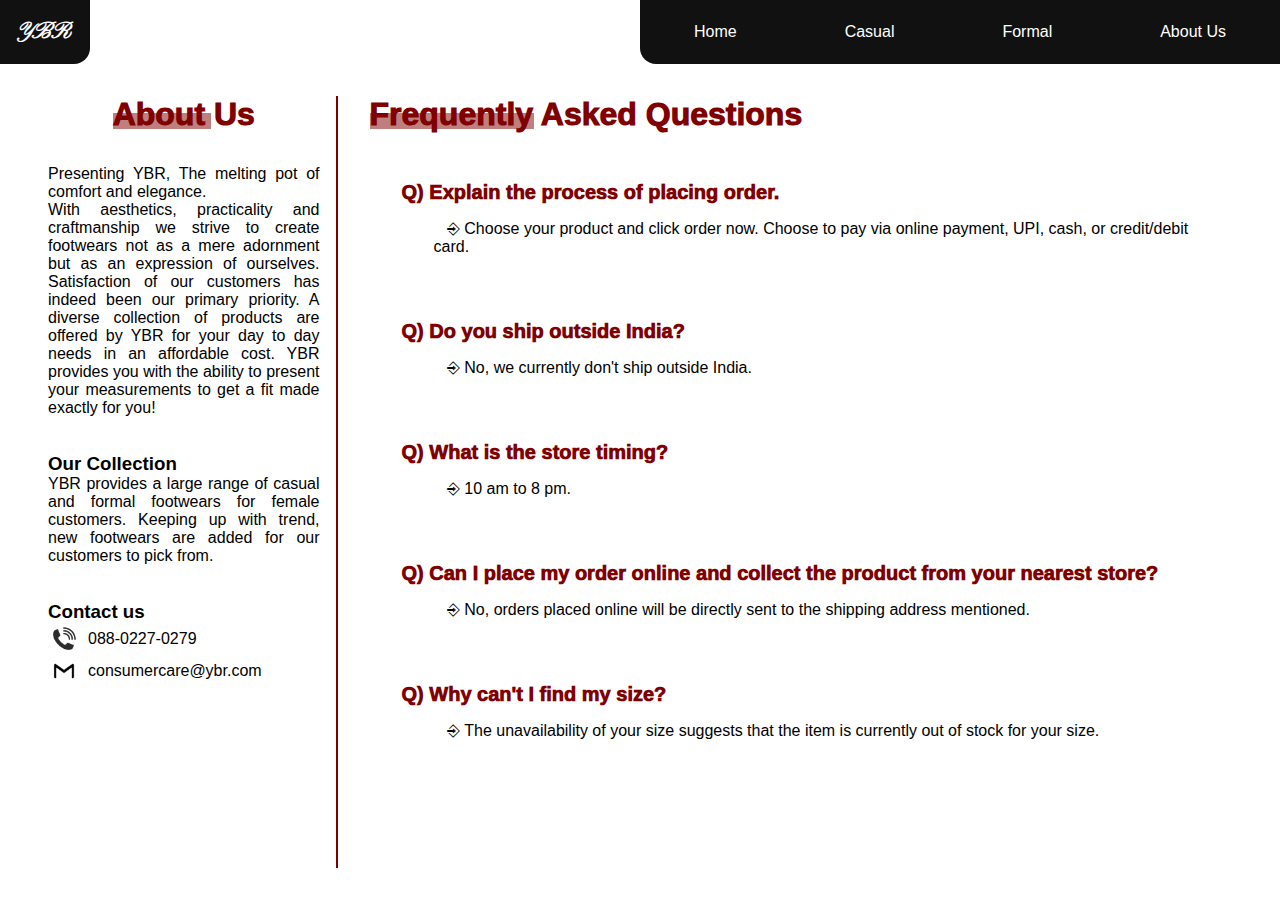
<file: aboutus/index.html>
<!DOCTYPE html>
<html lang="en">
  <head>
    <meta charset="UTF-8" />
    <meta name="viewport" content="width=device-width, initial-scale=1.0" />
    <title>YBR</title>
    <link rel="stylesheet" href="./index.css" />
  </head>
  <body>
    <div class="nav">
      <div class="left">
        <div class="logo">YBR</div>
      </div>
      <div class="right">
        <a class="item" href="/">Home</a>
        <a class="item" href="/casual">Casual</a>
        <a class="item" href="/formal">Formal</a>
        <a class="item active" href="/aboutus">About Us</a>
      </div>
    </div>

    <div class="aboutus">
      <div class="left">
        <div class="head">About Us</div>
        <div class="content">
          Presenting YBR, The melting pot of comfort and elegance. <br />
          With aesthetics, practicality and craftmanship we strive to create
          footwears not as a mere adornment but as an expression of ourselves.
          Satisfaction of our customers has indeed been our primary priority. A
          diverse collection of products are offered by YBR for your day to day
          needs in an affordable cost. YBR provides you with the ability to
          present your measurements to get a fit made exactly for you!<br /><br /><br />

          <h3>Our Collection</h3>
          <p>
            YBR provides a large range of casual and formal footwears for female
            customers. Keeping up with trend, new footwears are added for our
            customers to pick from.
          </p>
          <br /><br />
          <h3>Contact us</h3>
          <div class="Contacts">
            <div class="Contact">
              <img
                src="/assets/phhhooo.jpeg"
                alt="phone"
                height="32px"
                width="32px"
              />
              <span>088-0227-0279</span>
            </div>
            <div class="Contact">
              <img
                src="/assets/gmaaaaaaail.webp"
                alt="gmail"
                height="32px"
                width="32px"
              />
              <span>consumercare@ybr.com</span>
            </div>
          </div>
        </div>
      </div>
      <div class="sep"></div>
      <div class="right">
        <div class="headright">Frequently Asked Questions</div>
        <div class="contentright" id="faqs">
          <div class="faq">
            <div class="question">
              <div class="text">Q) Explain the process of placing order.</div>
            </div>
            <div class="answer">
              &nbsp;&nbsp; ⎆&nbsp;Choose your product and click order now.
              Choose to pay via online payment, UPI, cash, or credit/debit card.
            </div>
          </div>

          <div class="faq">
            <div class="question">
              <div class="text">Q) Do you ship outside India?</div>
            </div>
            <div class="answer">
              &nbsp;&nbsp; ⎆&nbsp;No, we currently don't ship outside India.
            </div>
          </div>

          <div class="faq">
            <div class="question">
              <div class="text">Q) What is the store timing?</div>
            </div>
            <div class="answer">&nbsp;&nbsp; ⎆&nbsp;10 am to 8 pm.</div>
          </div>

          <div class="faq">
            <div class="question">
              <div class="text">
                Q) Can I place my order online and collect the product from your
                nearest store?
              </div>
            </div>
            <div class="answer">
              &nbsp;&nbsp; ⎆&nbsp;No, orders placed online will be directly sent
              to the shipping address mentioned.
            </div>
          </div>

          <div class="faq">
            <div class="question">
              <div class="text">Q) Why can't I find my size?</div>
            </div>
            <div class="answer">
              &nbsp;&nbsp; ⎆&nbsp;The unavailability of your size suggests that
              the item is currently out of stock for your size.
            </div>
          </div>
        </div>
      </div>
    </div>
  </body>
</html>
</file>
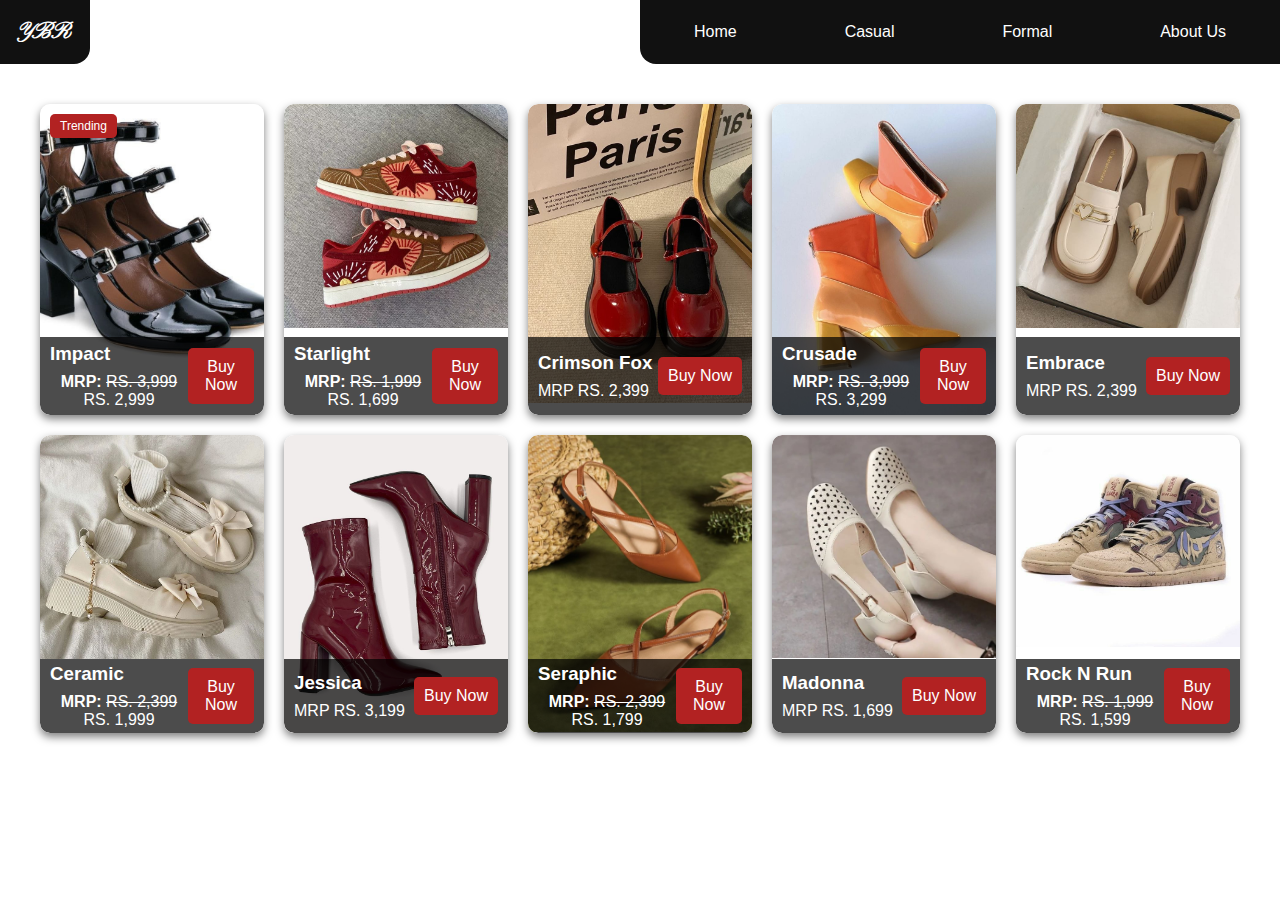
<file: casual/index.html>
<!DOCTYPE html>
<html lang="en">
  <head>
    <meta charset="UTF-8" />
    <meta name="viewport" content="width=device-width, initial-scale=1.0" />
    <title>Casual Products</title>
    <link rel="stylesheet" href="./casualStyles.css" />
  </head>
  <body>
    <div class="nav">
      <div class="left">
        <div class="logo">YBR</div>
      </div>
      <div class="right">
        <a class="item" href="/">Home</a>
        <a class="item" href="/casual">Casual</a>
        <a class="item" href="/formal">Formal</a>
        <a class="item active" href="/aboutus">About Us</a>
      </div>
    </div>
    <main>
      <div class="product-grid">
        <div class="product">
          <img src="./../../assets/casual1.jpg" alt="Impact" />
          <div class="label">Trending</div>
          <div class="info">
            <div class="content">
              <h3>Impact</h3>
              <p><strong>MRP: </strong><s>RS. 3,999</s> RS. 2,999</p>
              <div class="subcontent">
                <p><strong>Available Sizes:</strong> 4,5,6,7,9,10,11</p>
                <p>
                  <strong>Available Colors:</strong> Brown, Red, Blue, Black, Green
                </p>
              </div>
            </div>
            <button class="buy">Buy Now</button>
          </div>
        </div>

        <div class="product">
          <img src="./../../assets/casual2.jpg" alt="Starlight" />
          <div class="info">
            <div class="content">
              <h3>Starlight</h3>
              <p><strong>MRP: </strong><s>RS. 1,999</s> RS. 1,699</p>
              <div class="subcontent">
                <p><strong>Available Sizes:</strong> 4,5,6,7,9,10,11</p>
                <p><strong>Available Colors:</strong>Red, Pink, White, Black</p>
              </div>
            </div>
            <button class="buy">Buy Now</button>
          </div>
        </div>

        <div class="product">
          <img src="./../../assets/casual3.jpg" alt="Crimson Fox" />
          <div class="info">
            <div class="content">
              <h3>Crimson Fox</h3>
              <p>MRP RS. 2,399</p>
              <div class="subcontent">
                <p><strong>Available Sizes:</strong>4,5,6,7,9,10,11</p>
                <p><strong>Available Colors:</strong> Brown, Red, Yellow, Grey</p>
              </div>
            </div>
            <button class="buy">Buy Now</button>
          </div>
        </div>

        <div class="product">
          <img src="./../../assets/casual4.jpg" alt="Crusade" />
          <div class="info">
            <div class="content">
              <h3>Crusade</h3>
              <p><strong>MRP: </strong><s>RS. 3,999</s> RS. 3,299</p>
              <div class="subcontent">
                <p><strong>Available Sizes:</strong>4,5,6,7,9,10,11</p>
                <p><strong>Available Colors:</strong> Peach, Blue, Black, White</p>
              </div>
            </div>
            <button class="buy">Buy Now</button>
          </div>
        </div>

        <div class="product">
          <img src="./../../assets/casual5.jpg" alt="Embrace" />
          <div class="info">
            <div class="content">
              <h3>Embrace</h3>
              <p>MRP RS. 2,399</p>
              <div class="subcontent">
                <p><strong>Available Sizes:</strong>4,5,6,7,9,10,11</p>
                <p><strong>Available Colors:</strong>  Black, Green, White</p>
              </div>
            </div>
            <button class="buy">Buy Now</button>
          </div>
        </div>

        <div class="product">
          <img src="./../../assets/casual6.jpg" alt="Ceramic" />
          <div class="info">
            <div class="content">
              <h3>Ceramic</h3>
              <p><strong>MRP: </strong><s>RS. 2,399</s> RS. 1,999</p>
              <div class="subcontent">
                <p><strong>Available Sizes:</strong>4,5,6,7,9,10,11</p>
                <p><strong>Available Colors:</strong>White, Gold, Silver, Black</p>
              </div>
            </div>
            <button class="buy">Buy Now</button>
          </div>
        </div>

        <div class="product">
          <img src="./../../assets/casual7.jpg" alt="Jessica" />
          <div class="info">
            <div class="content">
              <h3>Jessica</h3>
              <p>MRP RS. 3,199</p>
              <div class="subcontent">
                <p><strong>Available Sizes:</strong>4,5,6,7,9,10,11</p>
                <p><strong>Available Colors:</strong> Brown, Red, Black, Blue</p>
              </div>
            </div>
            <button class="buy">Buy Now</button>
          </div>
        </div>

        <div class="product">
          <img src="./../../assets/casual8.jpg" alt="Seraphic" />
          <div class="info">
            <div class="content">
              <h3>Seraphic</h3>
              <p><strong>MRP: </strong><s>RS. 2,399</s> RS. 1,799</p>
              <div class="subcontent">
                <p><strong>Available Sizes:</strong>4,5,6,7,9,10,11</p>
                <p><strong>Available Colors:</strong>Brown, Blue, Pink, Black</p>
              </div>
            </div>
            <button class="buy">Buy Now</button>
          </div>
        </div>

        <div class="product">
          <img src="./../../assets/casual9.jpg" alt="Madonna" />
          <div class="info">
            <div class="content">
              <h3>Madonna</h3>
              <p>MRP RS. 1,699</p>
              <div class="subcontent">
                <p><strong>Available Sizes:</strong>4,5,6,7,9,10,11</p>
                <p><strong>Available Colors:</strong> White, Black</p>
              </div>
            </div>
            <button class="buy">Buy Now</button>
          </div>
        </div>

        <div class="product">
          <img src="./../../assets/casual10.jpg" alt="Rock N Run" />
          <div class="info">
            <div class="content">
              <h3>Rock N Run</h3>
              <p><strong>MRP: </strong><s>RS. 1,999</s> RS. 1,599</p>
              <div class="subcontent">
                <p><strong>Available Sizes:</strong>4,5,6,7,9,10,11</p>
                <p><strong>Available Colors:</strong> Peach, Grey, Blue, Black</p>
              </div>
            </div>
            <button class="buy">Buy Now</button>
          </div>
        </div>
      </div>
    </main>
  </body>
</html>
</file>
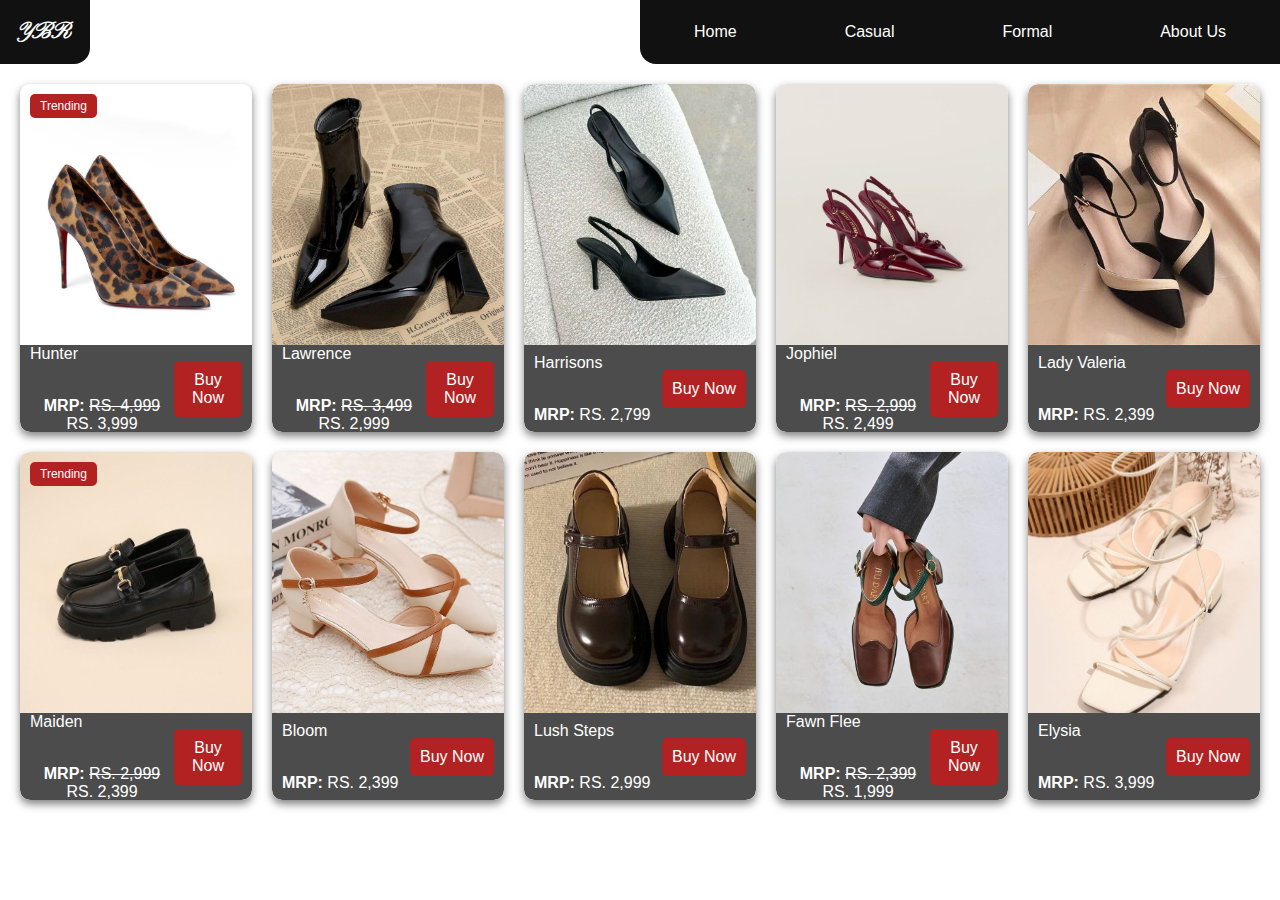
<file: formal/index.html>
<!DOCTYPE html>
<html lang="en">
  <head>
    <meta charset="UTF-8" />
    <meta name="viewport" content="width=device-width, initial-scale=1.0" />
    <link rel="stylesheet" href="./formalStyles.css" />
    <title>Formal Shoes</title>
  </head>
  <body>
    <div class="nav">
      <div class="left">
        <div class="logo">YBR</div>
      </div>
      <div class="right">
        <a class="item" href="/">Home</a>
        <a class="item" href="/casual">Casual</a>
        <a class="item" href="/formal">Formal</a>
        <a class="item active" href="/aboutus">About Us</a>
      </div>
    </div>
    <main>
      <div class="product-grid">
        <div class="product trending">
          <img src="../../assets/2.jpg" alt="Hunter" />
          <div class="info">
            <div class="content">
              <span>Hunter</span>
              <br />
              <span><strong>MRP:</strong> <s>RS. 4,999</s> RS. 3,999</span>
              <div class="subcontent">
                <p><strong>Available Sizes:</strong>4,5,6,7,9,10,11</p>
                <p><strong>Available Colors:</strong> Black, Grey</p>
              </div>
            </div>
            <button class="buy">Buy Now</button>
          </div>
        </div>
        <div class="product">
          <img src="../../assets/formal2.jpg" alt="Lawrence" />
          <div class="info">
            <div class="content">
              <span>Lawrence</span>
              <br />
              <span><strong>MRP:</strong> <s>RS. 3,499</s> RS. 2,999</span>
              <div class="subcontent">
                <p><strong>Available Sizes:</strong>4,5,6,7,9,10,11</p>
                <p><strong>Available Colors:</strong>Black, Blue, Navy</p>
              </div>
            </div>
            <button class="buy">Buy Now</button>
          </div>
        </div>
        <div class="product">
          <img src="../../assets/formal3.jpg" alt="Harrisons" />
          <div class="info">
            <div class="content">
              <span>Harrisons</span>
              <br />
              <span><strong>MRP:</strong> RS. 2,799</span>
              <div class="subcontent">
                <p><strong>Available Sizes:</strong>4,5,6,7,9,10,11</p>
                <p><strong>Available Colors:</strong>Black, Beige, Brown</p>
              </div>
            </div>
            <button class="buy">Buy Now</button>
          </div>
        </div>
        <div class="product">
          <img src="../../assets/formal4.jpg" alt="Jophiel" />
          <div class="info">
            <div class="content">
              <span>Jophiel</span>
              <br />
              <span><strong>MRP:</strong> <s>RS. 2,999</s> RS. 2,499</span>
              <div class="subcontent">
                <p><strong>Available Sizes:</strong>4,5,6,7,9,10,11</p>
                <p><strong>Available Colors:</strong>Brown, White, Cream</p>
              </div>
            </div>
            <button class="buy">Buy Now</button>
          </div>
        </div>
        <div class="product">
          <img src="../../assets/formal5.jpg" alt="Lady Valeria" />
          <div class="info">
            <div class="content">
              <span>Lady Valeria</span>
              <br />
              <span><strong>MRP:</strong> RS. 2,399</span>
              <div class="subcontent">
                <p><strong>Available Sizes:</strong>4,5,6,7,9,10,11</p>
                <p><strong>Available Colors:</strong>Brown, Red, Maroon</p>
              </div>
            </div>
            <button class="buy">Buy Now</button>
          </div>
        </div>
        <div class="product trending">
          <img src="../../assets/formal6.jpg" alt="Maiden" />
          <div class="info">
            <div class="content">
              <span>Maiden</span>
              <br />
              <span><strong>MRP:</strong> <s>RS. 2,999</s> RS. 2,399</span>
              <div class="subcontent">
                <p><strong>Available Sizes:</strong>4,5,6,7,9,10,11</p>
                <p><strong>Available Colors:</strong> Black, Green, Olive</p>
              </div>
            </div>
            <button class="buy">Buy Now</button>
          </div>
        </div>
        <div class="product">
          <img src="../../assets/formal7.jpg" alt="Bloom" />
          <div class="info">
            <div class="content">
              <span>Bloom</span>
              <br />
              <span><strong>MRP:</strong> RS. 2,399</span>
              <div class="subcontent">
                <p><strong>Available Sizes:</strong>4,5,6,7,9,10,11</p>
                <p><strong>Available Colors:</strong>Beige, Pink, Peach</p>
              </div>
            </div>
            <button class="buy">Buy Now</button>
          </div>
        </div>
        <div class="product">
          <img src="../../assets/formal8.jpg" alt="Lush Steps" />
          <div class="info">
            <div class="content">
              <span>Lush Steps</span>
              <br />
              <span><strong>MRP:</strong> RS. 2,999</span>
              <div class="subcontent">
                <p><strong>Available Sizes:</strong>4,5,6,7,9,10,11</p>
                <p><strong>Available Colors:</strong> Black, Yellow, Mustard</p>
              </div>
            </div>
            <button class="buy">Buy Now</button>
          </div>
        </div>
        <div class="product">
          <img src="../../assets/formal9.jpg" alt="Fawn Flee" />
          <div class="info">
            <div class="content">
              <span>Fawn Flee</span>
              <br />
              <span><strong>MRP:</strong> <s>RS. 2,399</s> RS. 1,999</span>
              <div class="subcontent">
                <p><strong>Available Sizes:</strong> 4,5,6,7,9,10,11</p>
                <p><strong>Available Colors:</strong> Tan, Light Brown</p>
              </div>
            </div>
            <button class="buy">Buy Now</button>
          </div>
        </div>
        <div class="product">
          <img src="../../assets/formal10.jpg" alt="Elysia" />
          <div class="info">
            <div class="content">
              <span>Elysia</span>
              <br />
              <span><strong>MRP:</strong> RS. 3,999</span>
              <div class="subcontent">
                <p><strong>Available Sizes:</strong>4,5,6,7,9,10,11</p>
                <p><strong>Available Colors:</strong>White, Purple, Lavender</p>
              </div>
            </div>
            <button class="buy">Buy Now</button>
          </div>
        </div>
      </div>
    </main>
    <script>
      function setActive(link) {
        const links = document.querySelectorAll(".nav-link");
        links.forEach((l) => l.classList.remove("active"));
        link.classList.add("active");
      }
    </script>
  </body>
</html>
</file>
<file: aboutus/index.css>
@import url("https://fonts.googleapis.com/css2?family=Pinyon+Script&display=swap");
@import url('https://fonts.googleapis.com/css2?family=Ballet:opsz@16..72&family=Pinyon+Script&display=swap');

*,
*::after,
*::before {
  box-sizing: border-box;
  padding: 0;
  margin: 0;
  font-family: "Lucida Sans", "Lucida Sans Regular", "Lucida Grande",
    "Lucida Sans Unicode", Geneva, Verdana, sans-serif;
}

html,
body {
  height: 100%;
  width: 100%;
}

.nav {
  height: 64px;
  width: 100%;
  display: flex;
  flex-direction: row;
  justify-content: space-between;
  align-items: center;
}

.nav .left,
.nav .right {
  height: 64px;
  width: 50%;
  display: flex;
  flex-direction: row;
  justify-content: space-around;
  align-items: center;
  background-color: rgb(17, 17, 17);
  color: white;
  border-bottom-left-radius: 16px;
}

.nav .left {
  width: 7%;
  min-width: 64px;
  border-bottom-right-radius: 16px;
  border-bottom-left-radius: 0;
}

.nav .left .logo {
  border-bottom-right-radius: 16px;
  font-family: "Pinyon Script", cursive;
  font-optical-sizing: auto;
  font-weight: 900;
  font-style: normal;
  font-size: 24px;
}

.nav .right .item {
  text-decoration: none;
  color: white;
  position: relative;
}

.nav .right .item::after {
  content: "";
  background-color: white;
  height: 2px;
  width: 0%;
  transition: 0.2s;
  position: absolute;
  left: 0;
  bottom: 0;
}

.nav .right .item:hover::after {
  width: 100%;
}


.aboutus{
    width: 100%;
    height: calc(100% - 64px);
    display:flex;
    flex-direction:row;
    justify-content: center;
    align-items: flex-start;
    padding: 32px;
}

.aboutus .left{
    width: 25%;
    display: flex;
    flex-direction: column;
    gap: 32px;
    justify-content: center;
    align-items: center;
    padding-left: 16px;
    padding-right: 16px;
}

.aboutus .left .head{
    font-size: 32px;
    font-weight: 1000;
    color: #800000;
    position: relative;
}

.aboutus .left .head::after {
    content: "";
    background-color: #80000080;
    height: 16px;
    width: 69%;
    position: absolute;
    bottom: 4px;
    left: 0;
}

.aboutus .left .content{
    font-size: 16px;
    font-weight: 400;
    color: #000000;
    text-align: justify;
}

.aboutus .sep{
    width: 2px;
    height: 100%;
    background-color: #800000;
}

.aboutus .right{
    width: 75%;
    display: flex;
    flex-direction: column;
    gap: 32px;
    justify-content: flex-start;
    align-items: flex-start;
    padding-left: 32px;
    padding-right: 16px;
}

.aboutus .right .headright{
    font-size: 32px;
    font-weight: 1000;
    color: #800000;
    position: relative;
}

.aboutus .right .headright::after {
    content: "";
    background-color: #80000080;
    height: 16px;
    width: 38%;
    position: absolute;
    bottom: 4px;
    left: 0;
}

.aboutus .right .contentright{
    font-size: 16px;
    font-weight: 400;
    color: #000000;
}

.Contacts .Contact {
    display: flex;
    flex-direction: row;
    justify-content: space-evenly;
    align-items: center;
    gap:8px;
 }

.Contacts .Contact {
   justify-content: flex-start;
   
}

#faqs {
    display: flex;
    flex-direction: column;
    gap: 32px;
    justify-content: center;
    align-items: center;
    padding-left: 16px;
    padding-right: 16px;
    width: 100%;
}

#faqs .faq {
    width: 100%;
    display: flex;
    flex-direction: column;
    gap: 16px;
    justify-content: flex-start;
    align-items: flex-start;
    padding: 16px;
    border-radius: 16px;
}

#faqs .faq .question {
    font-size: 20px;
    font-weight: 1000;
    color: #800000;
    cursor: pointer;
    position: relative;
    display: flex;
    flex-direction: row;
    justify-content: flex-start;
    align-items: center;
    gap: 8px;
}

#faqs .faq .question::after {
    content: "";
    background-color: #800000;
    height: 2px;
    width: 0%;
    transition: 250ms;
    position: absolute;
    bottom: 0;
    left: 0;
}

#faqs .faq .question:hover::after {
    width: 20px;
}

#faqs .faq .answer {
    font-size: 16px;
    font-weight: 400;
    height: auto;
    transition: 250ms;
    color: #000000;
    padding-left: 32px;
}

#faqs .faq .answer.hide {
    /* height: fit-content; */
    font-size: 0;
}
</file>
<file: casual/casualStyles.css>
@import url("https://fonts.googleapis.com/css2?family=Pinyon+Script&display=swap");
@import url('https://fonts.googleapis.com/css2?family=Ballet:opsz@16..72&family=Pinyon+Script&display=swap');

*,
*::after,
*::before {
  box-sizing: border-box;
  padding: 0;
  margin: 0;
  font-family: "Lucida Sans", "Lucida Sans Regular", "Lucida Grande",
    "Lucida Sans Unicode", Geneva, Verdana, sans-serif;
}

html,
body {
  height: 100%;
  width: 100%;
}

.nav {
  height: 64px;
  width: 100%;
  display: flex;
  flex-direction: row;
  justify-content: space-between;
  align-items: center;
}

.nav .left,
.nav .right {
  height: 64px;
  width: 50%;
  display: flex;
  flex-direction: row;
  justify-content: space-around;
  align-items: center;
  background-color: rgb(17, 17, 17);
  color: white;
  border-bottom-left-radius: 16px;
}

.nav .left {
  width: 7%;
  min-width: 64px;
  border-bottom-right-radius: 16px;
  border-bottom-left-radius: 0;
}

.nav .left .logo {
  border-bottom-right-radius: 16px;
  font-family: "Pinyon Script", cursive;
  font-optical-sizing: auto;
  font-weight: 900;
  font-style: normal;
  font-size: 24px;
}

.nav .right .item {
  text-decoration: none;
  color: white;
  position: relative;
}

.nav .right .item::after {
  content: "";
  background-color: white;
  height: 2px;
  width: 0%;
  transition: 0.2s;
  position: absolute;
  left: 0;
  bottom: 0;
}

.nav .right .item:hover::after {
  width: 100%;
}

main {
  padding: 20px;
}

.product-grid {
  display: grid;
  grid-template-columns: repeat(5, 1fr);
  gap: 20px;
  padding: 20px;
}

.product {
  position: relative;
  overflow: hidden;
  border-radius: 10px;
  box-shadow: 0 4px 8px rgba(0, 0, 0, 0.5);
  transition: transform 0.3s;
  background-color: white;
}

.product:hover {
  transform: scale(1.05);
}

.product:hover .info {
    background-color: rgba(0, 0, 0, 0.9);
    height: 60%;
}

.product:hover .info .content .subcontent, .product:hover .info .content .subcontent p {
    display: flex;
    flex-direction: column;
    gap: 8px;
    justify-content: flex-start;
    align-items: flex-start;
}

.product img {
  width: 100%;
  height: auto;
  object-fit: cover;
  display: block;
  border-radius: 10px 10px 0 0;
}

.label {
  position: absolute;
  top: 10px;
  left: 10px;
  background-color: #b22222;
  color: white;
  padding: 5px 10px;
  font-size: 12px;
  border-radius: 5px;
}

.info {
  background-color: rgba(0, 0, 0, 0.7);
  color: white;
  padding: 10px;
  text-align: center;
  position: absolute;
  bottom: 0;
  width: 100%;
  height: 25%;
  border-radius: 0 0 10px 10px;
  display: flex;
  flex-direction: row;
  justify-content: space-between;
  align-items: center;
  transition: 250ms;
}

.info .content {
    display: flex;
    flex-direction: column;
    gap: 8px;
    justify-content: flex-start;
    align-items: flex-start;
}

.info .content .subcontent {
    display: none;
}

.info .buy {
    all:unset;
    background-color: #b22222;
    color: white;
    padding: 10px;
    border-radius: 5px;
    cursor: pointer;
}
</file>
<file: formal/formalStyles.css>
@import url("https://fonts.googleapis.com/css2?family=Pinyon+Script&display=swap");
@import url('https://fonts.googleapis.com/css2?family=Ballet:opsz@16..72&family=Pinyon+Script&display=swap');

*,
*::after,
*::before {
  box-sizing: border-box;
  padding: 0;
  margin: 0;
  font-family: "Lucida Sans", "Lucida Sans Regular", "Lucida Grande",
    "Lucida Sans Unicode", Geneva, Verdana, sans-serif;
}

html,
body {
  height: 100%;
  width: 100%;
}

.nav {
  height: 64px;
  width: 100%;
  display: flex;
  flex-direction: row;
  justify-content: space-between;
  align-items: center;
}

.nav .left,
.nav .right {
  height: 64px;
  width: 50%;
  display: flex;
  flex-direction: row;
  justify-content: space-around;
  align-items: center;
  background-color: rgb(17, 17, 17);
  color: white;
  border-bottom-left-radius: 16px;
}

.nav .left {
  width: 7%;
  min-width: 64px;
  border-bottom-right-radius: 16px;
  border-bottom-left-radius: 0;
}

.nav .left .logo {
  border-bottom-right-radius: 16px;
  font-family: "Pinyon Script", cursive;
  font-optical-sizing: auto;
  font-weight: 900;
  font-style: normal;
  font-size: 24px;
}

.nav .right .item {
  text-decoration: none;
  color: white;
  position: relative;
}

.nav .right .item::after {
  content: "";
  background-color: white;
  height: 2px;
  width: 0%;
  transition: 0.2s;
  position: absolute;
  left: 0;
  bottom: 0;
}

.nav .right .item:hover::after {
  width: 100%;
}
.product-grid {
  display: grid;
  grid-template-columns: repeat(5, 1fr);
  gap: 20px;
  padding: 20px;
}

.product {
  position: relative;
  overflow: hidden;
  border-radius: 10px;
  box-shadow: 0 4px 8px rgba(0, 0, 0, 0.5);
  transition: transform 0.3s;
  height: auto;
  background-color: white;
}

.product:hover {
  transform: scale(1.05);
}

.product:hover .info {
  background-color: rgba(0, 0, 0, 0.9);
  height: 50%;
}

.product:hover .info .content .subcontent,
.product:hover .info .content .subcontent p {
  display: flex;
  flex-direction: column;
  gap: 8px;
  justify-content: flex-start;
  align-items: flex-start;
}

.product img {
  width: 100%;
  height: 75%;
  object-fit: cover;
  display: block;
  border-radius: 10px 10px 0 0;
}

.label {
  position: absolute;
  top: 10px;
  left: 10px;
  background-color: #b22222;
  color: white;
  padding: 5px 10px;
  font-size: 12px;
  border-radius: 5px;
}

.info {
  background-color: rgba(0, 0, 0, 0.7);
  color: white;
  padding: 10px;
  text-align: center;
  position: absolute;
  bottom: 0;
  width: 100%;
  height: 25%;
  border-radius: 0 0 10px 10px;
  display: flex;
  flex-direction: row;
  justify-content: space-between;
  align-items: center;
  transition: 250ms;
}

.info .content {
  display: flex;
  flex-direction: column;
  gap: 8px;
  justify-content: flex-start;
  align-items: flex-start;
}

.info .content .subcontent {
  display: none;
}

.info .buy {
  all: unset;
  background-color: #b22222;
  color: white;
  padding: 10px;
  border-radius: 5px;
  cursor: pointer;
}

.trending::before {
  content: "Trending";
  position: absolute;
  top: 10px;
  left: 10px;
  background-color: #b22222;
  color: white;
  padding: 5px 10px;
  font-size: 12px;
  border-radius: 5px;
}
</file>
